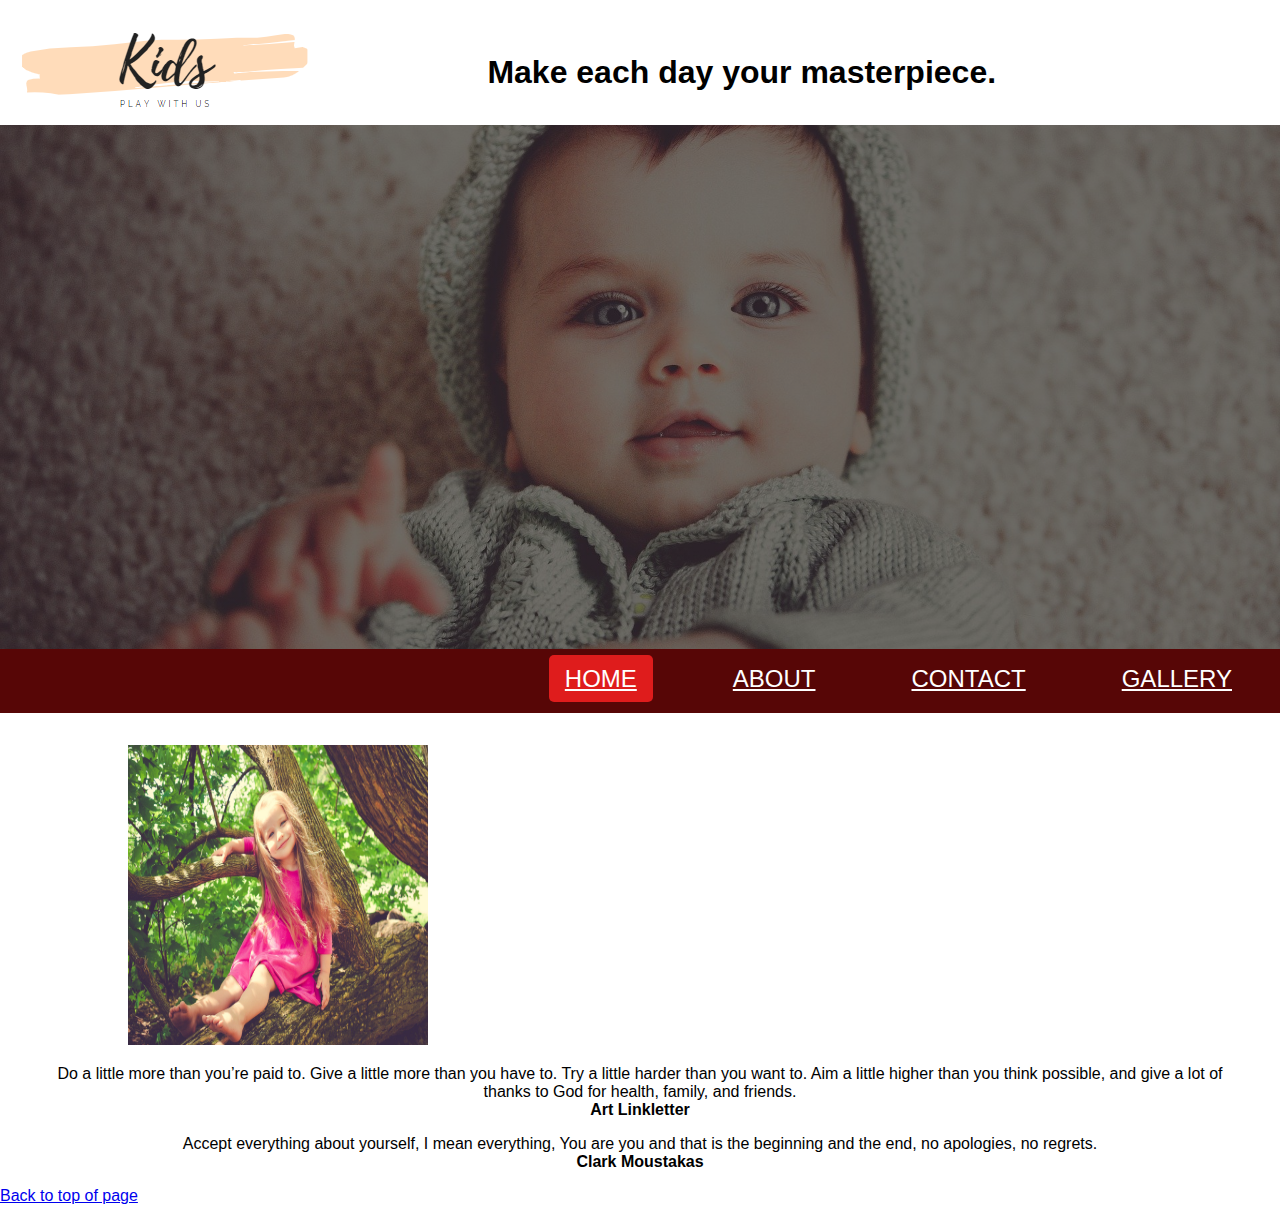
<file: index.html>
<!DOCTYPE html>
<html lang="en">

<head>
  <meta charset="UTF-8">
  <meta http-equiv="X-UA-Compatible" content="IE=edge">
  <meta name="viewport" content="width=device-width, initial-scale=1.0">
  <link rel="stylesheet" href="https://pro.fontawesome.com/releases/v5.10.0/css/all.css"
    integrity="sha384-AYmEC3Yw5cVb3ZcuHtOA93w35dYTsvhLPVnYs9eStHfGJvOvKxVfELGroGkvsg+p" crossorigin="anonymous" />

  <link rel="stylesheet" href="style.css">
  <title>childish dream</title>
</head>

<body>
  <a name="top"></a>
  <div class="headtag"><img src="image/Screenshot_52.png" alt="Flowers in Chania">
    <h1>Make each day your masterpiece.</h1>
  </div>

  <div class="hero-image">

  </div>
  
  <div>
    <nav>
      <input type="checkbox" id="box">
      <label for="box" class="menubar">
        <i class="fa fa-bars"></i>

      </label>
      <ul>
        <li><a href="index.html" class="active">Home</a></li>
        <li><a href="page1.html">About</a></li>
        <li><a href="page2.html">Contact</a></li>
        <li><a href="page3.html">Gallery</a></li>
      </ul>
    </nav>
  </div>
  <div class="main">
    <img src="image/2.jpg" alt="">
    <blockquote>
      Do a little more than you’re paid to. Give a little more than you have to. Try a little harder than you want to.
      Aim a little higher than you think possible, and give a lot of thanks to God for health, family, and friends.
      <br><b>Art Linkletter</b>
    </blockquote>
    <blockquote>
      Accept everything about yourself, I mean everything,
      You are you and that is the beginning and the end,
      no apologies, no regrets. <br>
      <b>Clark Moustakas</b>
    </blockquote>
  </div>


  <a href="#top">Back to top of page</a>

</body>

</html>
</file>
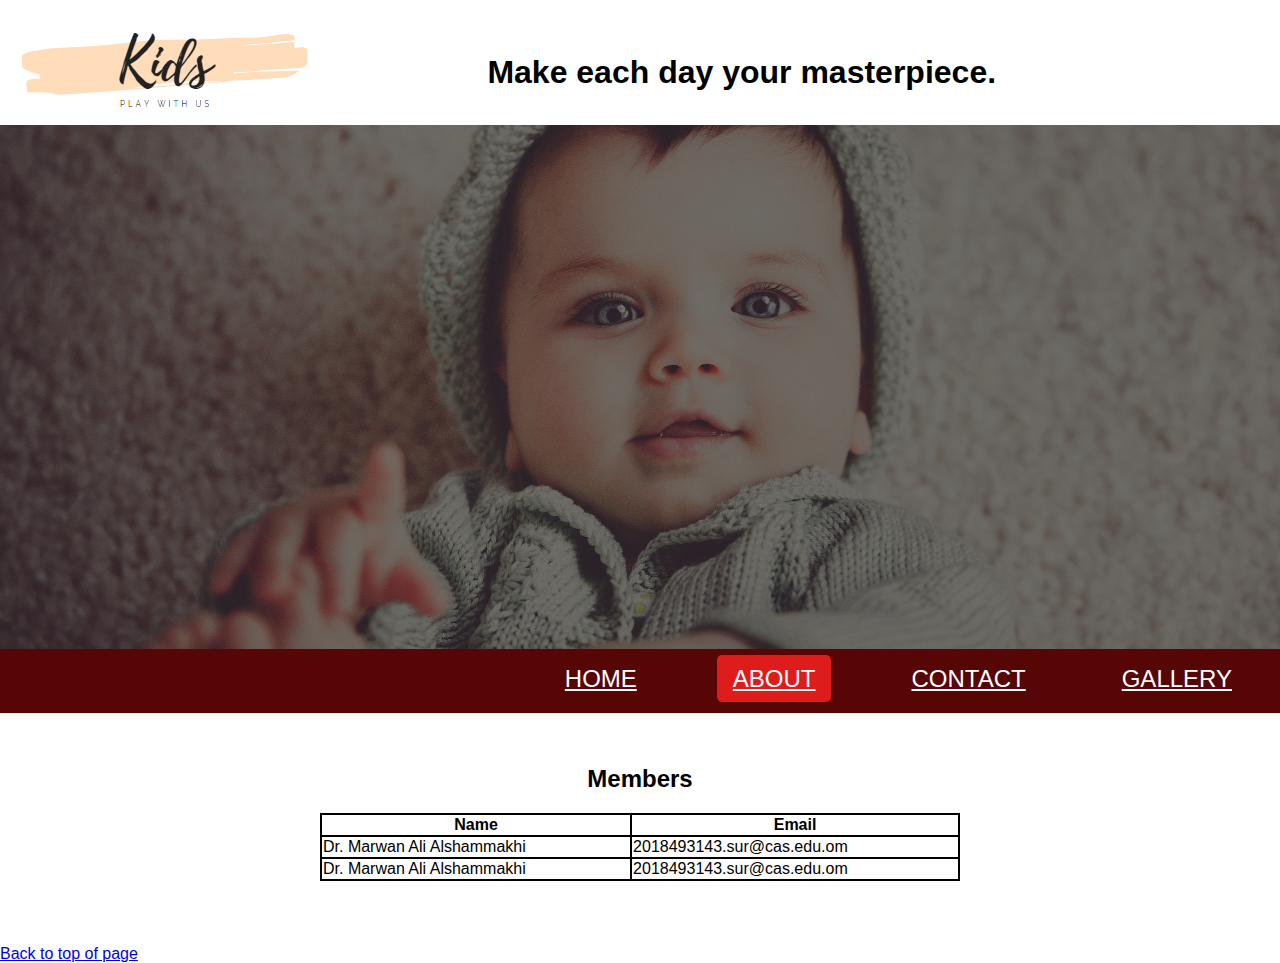
<file: page1.html>
<!DOCTYPE html>
<html lang="en">

<head>
  <meta charset="UTF-8">
  <meta http-equiv="X-UA-Compatible" content="IE=edge">
  <meta name="viewport" content="width=device-width, initial-scale=1.0">
  <link rel="stylesheet" href="https://pro.fontawesome.com/releases/v5.10.0/css/all.css"
    integrity="sha384-AYmEC3Yw5cVb3ZcuHtOA93w35dYTsvhLPVnYs9eStHfGJvOvKxVfELGroGkvsg+p" crossorigin="anonymous" />

  <link rel="stylesheet" href="style.css">
  <title>childish dream</title>
</head>

<body>
  <a name="top"></a>
  <div class="headtag"><img src="image/Screenshot_52.png" alt="Flowers in Chania">
    <h1>Make each day your masterpiece.</h1>
  </div>

  <div class="hero-image">

  </div>
  
  <div>
    <nav>
      <input type="checkbox" id="box">
      <label for="box" class="menubar">
        <i class="fa fa-bars"></i>

      </label>
      <ul>
        <li><a href="index.html">Home</a></li>
        <li><a href="page1.html" class="active">About</a></li>
        <li><a href="page2.html">Contact</a></li>
        <li><a href="page3.html">Gallery</a></li>
      </ul>
    </nav>
  </div>
  <h2 class="head2">Members</h2>

<table>
  <tr>
    <th>Name</th>
    <th>Email</th>
  </tr>
  <tr>
    <td>Dr. Marwan Ali Alshammakhi</td>
    <td>2018493143.sur@cas.edu.om</td>
  </tr>
  <tr>
    <td>Dr. Marwan Ali Alshammakhi</td>
    <td>2018493143.sur@cas.edu.om</td>
  </tr>
</table>
<a href="#top">Back to top of page</a>
  </body>
  </html>
</file>
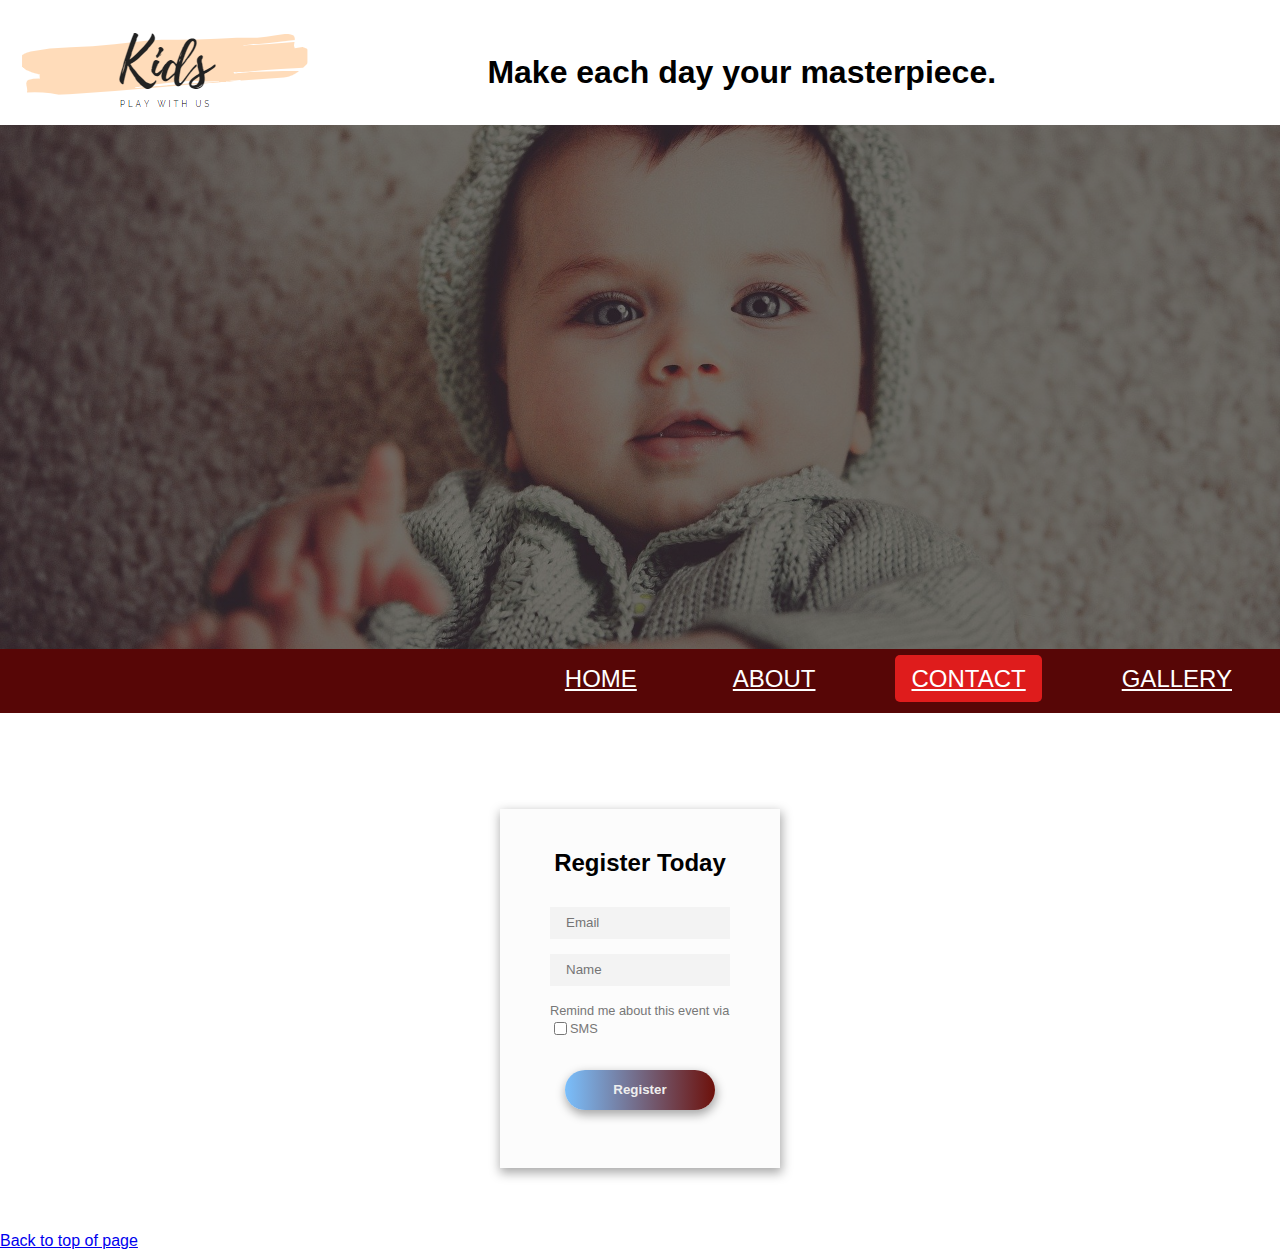
<file: page2.html>
<!DOCTYPE html>
<html lang="en">

<head>
  <meta charset="UTF-8">
  <meta http-equiv="X-UA-Compatible" content="IE=edge">
  <meta name="viewport" content="width=device-width, initial-scale=1.0">
  <link rel="stylesheet" href="https://pro.fontawesome.com/releases/v5.10.0/css/all.css"
    integrity="sha384-AYmEC3Yw5cVb3ZcuHtOA93w35dYTsvhLPVnYs9eStHfGJvOvKxVfELGroGkvsg+p" crossorigin="anonymous" />

  <link rel="stylesheet" href="style.css">
  <title>childish dream</title>
</head>

<body>
  <a name="top"></a>
  <div class="headtag"><img src="image/Screenshot_52.png" alt="Flowers in Chania">
    <h1>Make each day your masterpiece.</h1>
  </div>

  <div class="hero-image">

  </div>
  
  <div>
    <nav>
      <input type="checkbox" id="box">
      <label for="box" class="menubar">
        <i class="fa fa-bars"></i>

      </label>
      <ul>
        <li><a href="index.html">Home</a></li>
        <li><a href="page1.html">About</a></li>
        <li><a href="page2.html" class="active">Contact</a></li>
        <li><a href="page3.html">Gallery</a></li>
      </ul>
    </nav>
  </div>
  <div id="feedback-form">
    <h2 class="header">Register Today</h2>
    <div>
      <form>
        <input type="text" name="email" placeholder="Email"></input>
        <input type="text" name="name" placeholder="Name"></input>
        <label for="feedback-notify">Remind me about this event via SMS</label>
        <input type="checkbox" id="feedback-notify" name="notify">
        <input type="text" id="feedback-phone" name="phone" placeholder="Phone number"></input>
        <button type="submit">Register</button>
      </form>
    </div>
  </div>
  <a href="#top">Back to top of page</a>
  </body>
  </html>
</file>
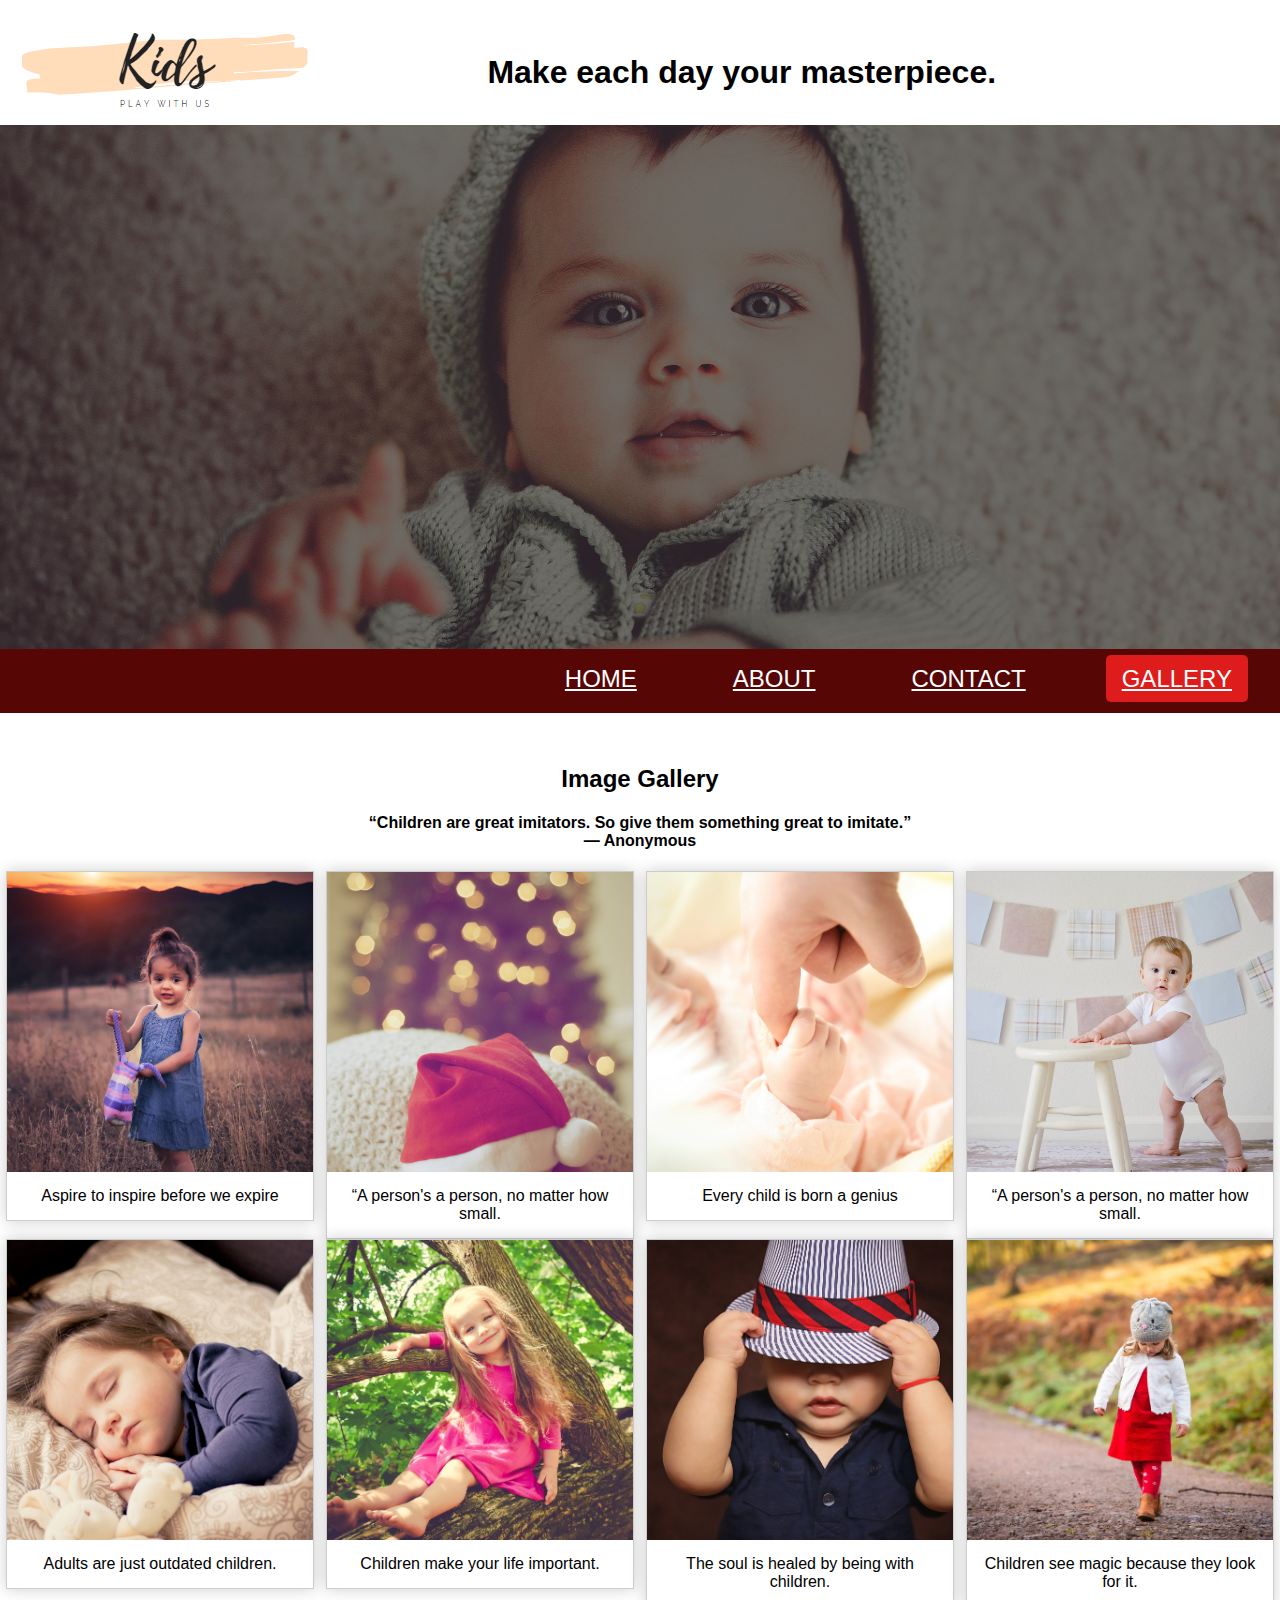
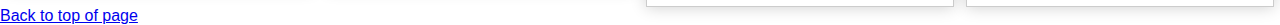
<file: page3.html>
<!DOCTYPE html>
<html lang="en">

<head>
  <meta charset="UTF-8">
  <meta http-equiv="X-UA-Compatible" content="IE=edge">
  <meta name="viewport" content="width=device-width, initial-scale=1.0">
  <link rel="stylesheet" href="https://pro.fontawesome.com/releases/v5.10.0/css/all.css"
    integrity="sha384-AYmEC3Yw5cVb3ZcuHtOA93w35dYTsvhLPVnYs9eStHfGJvOvKxVfELGroGkvsg+p" crossorigin="anonymous" />

  <link rel="stylesheet" href="style.css">
  <title>childish dream</title>
</head>

<body>
  <a name="top"></a>
  <div class="headtag"><img src="image/Screenshot_52.png" alt="Flowers in Chania">
    <h1>Make each day your masterpiece.</h1>
  </div>

  <div class="hero-image">

  </div>

  <div>
    <nav>
      <input type="checkbox" id="box">
      <label for="box" class="menubar">
        <i class="fa fa-bars"></i>

      </label>
      <ul>
        <li><a href="index.html">Home</a></li>
        <li><a href="page1.html">About</a></li>
        <li><a href="page2.html">Contact</a></li>
        <li><a href="page3.html" class="active">Gallery</a></li>
      </ul>
    </nav>
  </div>
  <h2 class="head3">Image Gallery</h2>
  <h4 class="head3">“Children are great imitators. So give them something great to imitate.”
    <br> — Anonymous
  </h4>











  
  <div class="responsive">
    <div class="gallery">
      <a target="_blank" href="image/8 (3).jpg">
        <div class="img" style="background-image: url('image/8 (3).jpg');"></div>
      </a>
      <div class="desc">Aspire to inspire before we expire</div>
    </div>
  </div>


  <div class="responsive">
    <div class="gallery">
      <a target="_blank" href="image/8 (5).jpg">
        <div class="img" style="background-image: url('image/8 (5).jpg');"></div>
      </a>
      <div class="desc">“A person's a person, no matter how small.</div>
    </div>
  </div>

  <div class="responsive">
    <div class="gallery">
      <a target="_blank" href="image/8 (4).jpg">
        <div class="img" style="background-image: url('image/8 (4).jpg');"></div>
      </a>
      <div class="desc">Every child is born a genius</div>
    </div>
  </div>


  <div class="responsive">
    <div class="gallery">
      <a target="_blank" href="image/8 (2).jpg">
        <div class="img" style="background-image: url('image/8 (2).jpg');"></div>
      </a>
      <div class="desc">“A person's a person, no matter how small.</div>
    </div>
  </div>

  <div class="responsive">
    <div class="gallery">
      <a target="_blank" href="image/4.jpg">
        <div class="img" style="background-image: url('image/4.jpg');"></div>
      </a>
      <div class="desc">Adults are just outdated children.</div>
    </div>
  </div>

  <div class="responsive">
    <div class="gallery">
      <a target="_blank" href="image/2.jpg">
        <div class="img" style="background-image: url('image/2.jpg');"></div>
      </a>
      <div class="desc">Children make your life important.</div>
    </div>
  </div>
  
  <div class="responsive">
    <div class="gallery">
      <a target="_blank" href="image/5.jpg">
        <div class="img" style="background-image: url('image/5.jpg');"></div>
      </a>
      <div class="desc">The soul is healed by being with children.</div>
    </div>
  </div>
  
  <div class="responsive">
    <div class="gallery">
      <a target="_blank" href="image/1.jpg">
        <div class="img" style="background-image: url('image/1.jpg');"></div>
      </a>
      <div class="desc">Children see magic because they look for it.</div>
    </div>
  </div>





  <br>

  <a href="#top">Back to top of page</a>
</body>

</html>
</file>
<file: style.css>
body, html {
    height: 100%;
    margin: 0;
    font-family: Arial, Helvetica, sans-serif;
    text-decoration: none;
    list-style: none;
    box-sizing: border-box;
  }
  .headtag h1{
    position: absolute;
    left: 50%;
    color: red,green,blue;
    
    transform: translate(-30%,-250%);
  }
  
  .hero-image {
    background-image: linear-gradient(rgba(0, 0, 0, 0.5), rgba(0, 0, 0, 0.5)), url("image/6.jpg");
    height: 60%;
    background-position: center;
    background-repeat: no-repeat;
    background-size: cover;
    
  }
  nav{
    background: rgb(87, 6, 6);
    height: 4rem;
    width: 100%;
    position: relative;
    top: 50%;
    transform: translateY(-50%);
}
nav ul{
    display: flex;
    justify-content: flex-end;
    position: relative;
    top: 25%;
    list-style: none;
   
}
nav ul li{
    margin: 0 2rem;
    font-size: 1.5rem;
}
nav ul li a{
    color: white;
    text-transform: uppercase;
    padding: 0.6rem 1rem;
    border-radius: 5px;
}
a.active,a:hover{
    background: rgb(223, 28, 28);
}
.menubar{
    font-size: 1.5rem;
    color: white;
    cursor: pointer;
    float: right;
    line-height: 60px;
    margin-right: 40px;
   display: none; 
}
#box{
    display: none;
}
.main img{
  height: 300px;
  width: 300px;
  position: relative;
  left: 10%;
}
.main blockquote{
  text-align: center;
}
/*page1*/
.head2{
  text-align: center;
}
table, td, th {
  border: 2px solid black;
}

table {
  position: relative;
  left: 25%;
  width: 50%;
  border-collapse: collapse;
  margin-bottom: 5%;
}
/*************page2**************/
form{
  padding-bottom: 10%;
}
#feedback-form {
  width: 280px;
  margin: 5% auto;
  background-color: #fcfcfc;
  padding: 20px 50px 40px;
  box-shadow: 1px 4px 10px 1px #aaa;
  font-family: sans-serif;
}

#feedback-form * {
    box-sizing: border-box;
}

#feedback-form h2{
  text-align: center;
  margin-bottom: 30px;
}

#feedback-form input {
  margin-bottom: 15px;
}

#feedback-form input[type=text] {
  display: block;
  height: 32px;
  padding: 6px 16px;
  width: 100%;
  border: none;
  background-color: #f3f3f3;
}

#feedback-form label {
  color: #777;
  font-size: 0.8em;
}

#feedback-form input[type=checkbox] {
  float: left;
}

#feedback-form input:not(:checked) + #feedback-phone {
  height: 0;
  padding-top: 0;
  padding-bottom: 0;
}

#feedback-form #feedback-phone {
  transition: .3s;
}

#feedback-form button[type=submit] {
  display: block;
  margin: 20px auto 0;
  width: 150px;
  height: 40px;
  border-radius: 25px;
  border: none;
  color: #eee;
  font-weight: 700;
  box-shadow: 1px 4px 10px 1px #aaa;
  
  background: #207cca; /* Old browsers */
  background: -moz-linear-gradient(left, #207cca 0%, #9f58a3 100%); /* FF3.6-15 */
  background: -webkit-linear-gradient(left, #365b7c 0%,#ac2a19 100%); /* Chrome10-25,Safari5.1-6 */
  background: linear-gradient(to right, #7abffc 0%,#6d110b 100%); /* W3C, IE10+, FF16+, Chrome26+, Opera12+, Safari7+ */
  filter: progid:DXImageTransform.Microsoft.gradient( startColorstr='#207cca', endColorstr='#9f58a3',GradientType=1 ); /* IE6-9 */
}
/******page 2 END******/



/*********Page 3 *********/
.head3{
  text-align: center;
}
div.gallery {
  border: 1px solid #ccc;
  background: #fff;
  box-shadow: 0 0 15px #00000033;
}

div.gallery:hover {
  border: 1px solid #777;
}

div.gallery .img {
  width: 100%;
  min-height: 300px;
  background-size: cover;
  background-position: center center;
  background-repeat: no-repeat;
}


div.desc {
  padding: 15px;
  text-align: center;
}

* {
  box-sizing: border-box;
}

.responsive {
  padding: 0 6px;
  float: left;
  width: 24.99999%;
}

@media only screen and (max-width: 700px) {
  .responsive {
    width: 49.99999%;
    margin: 6px 0;
  }
  nav ul li a{
    background: rgb(87, 6, 6);
    color: white;
    text-transform: uppercase;
    padding: 0.6rem 1rem;
    border-radius: 5px;
}
a.active,a:hover{
  background: rgb(223, 28, 28);
  color: white;
}
}

@media only screen and (max-width: 500px) {
  .responsive {
    width: 100%;
  }
  a.active,a:hover{
    background: rgb(223, 28, 28);
    color: white;
}
  nav ul li a{
    background: rgb(87, 6, 6);
    color: white;
    text-transform: uppercase;
    padding: 0.6rem 1rem;
    border-radius: 5px;
}
}

.clearfix:after {
  content: "";
  display: table;
  clear: both;
}

/******page 3 END *********/
@media (max-width: 952px){
    body{
        width: 100%;
        height: 100vh;
        text-align: center;
    }
    .menubar{
        display: block;
    }
    ul{
        position: fixed;
        text-align: center;
        display: flex;
        flex-direction: column;
        transform: translateY(27%);
        left: -100%;
        transition: all .5s;
    }
    nav ul li{
        transform: translateX(5%);
        margin: 1rem 0;
        padding: 1.5rem;
        position: relative;
        top: -25%;

    }
    a.active,a:hover{
        background: rgb(223, 28, 28);
        color: white;
    }
    #box:checked~ul{
        left: 0;
    }
    
    

}
</file>
